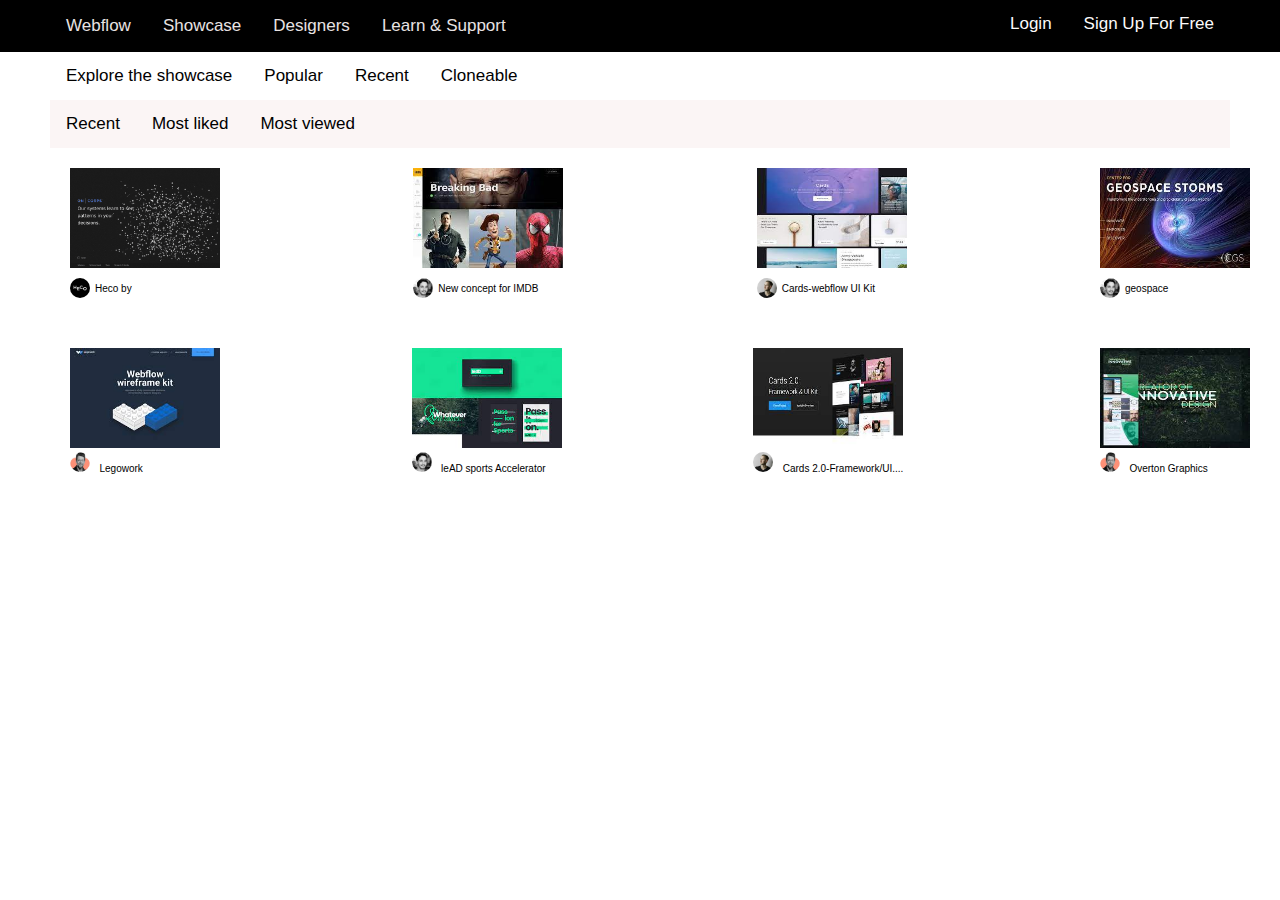
<file: 1st project/index.html>
<!DOCTYPE html>
<html lang="en">
<head>
    <meta charset="UTF-8">
    <meta name="viewport" content="width=device-width, initial-scale=1.0">
    <title>Document</title>
    <link rel="stylesheet" href="style.css">
</head>
<body>
    
<div class="conatiner">
  <div class="topnav">
    <a class="active" href="#Webflow"  >Webflow</a>
    <a href="#Showcase">Showcase</a>
    <a href="#Designers">Designers</a>
    <a href="#Learn & support">Learn & Support</a>      

<div class="form">
    <a href="#sign up for free">Sign Up For Free</a>
    <a class="active" href="#login">Login</a>
</div>
</div> 
<div class="top-container">
 
  

  <div class="showcase">
    <a class="active" href="#explore the showcase" >Explore the showcase</a>
    <a href="#popular">Popular</a>
    <a href="#Recent">Recent</a>
    <a href="#cloneable">Cloneable</a>      
  </div>


  <div class="middle">
    <a class="active" href="#Recent" >Recent</a>
    <a href="#most liked">Most liked</a>
    <a href="#most viewed">Most viewed</a>
        
  </div>

  <div class="image">
    <div class="image-icon">
    <img src="heko.png"/>
    <div class="test">
      <img src="hecko logo.png">
      <p>Heco by</p> 
    </div>
  </div>

  <div class="image-icon">
    <img src="IMDB.jpeg"/>
    <div class="test">
      <img src="geowork logo.jpeg">
      <p>New concept for IMDB</p> 
    </div>
  </div>

  <div class="image-icon">
    <img src="cards.jpeg" height="100px"/>
    <div class="test">
      <img src="cards logo.jpg"> 
      <p>Cards-webflow UI Kit</p>
    </div>
  </div>
  
  <div class="image-icon">
    <img src="geospace.jpeg" height="100px"/>
    <div class="test">
      <img src="geowork logo.jpeg"/> 
      <p>geospace</p>
    </div>
  </div>
       
  </div>
  
  

  <div class="image2">
    <div class="image-icon2">
      <img src="legowork.jpeg"/>
      <div class="test2">
        <img src="overton logo.jpeg" height="20px"/>
        <p1>Legowork</p1>
        </div>
    </div>

    <div class="image-icon2">
      <img src="lead.jpeg"/>
      <div class="test2">
        <img src="geowork logo.jpeg"/>
        <p1>leAD sports Accelerator</p1>
        </div>
    </div>

    <div class="image-icon2">
      <img src="cards 2.0.jpeg" height="100px"/>
      <div class="test2">
        <img src="cards logo.jpg"/>
        <p1>Cards 2.0-Framework/UI....</p1>
        </div>
    </div>

    <div class="image-icon2">
      <img src="overton.jpeg" height="100px"/>
      <div class="test2">
        <img src="overton logo.jpeg" height="20px"/>
        <p1>Overton Graphics</p1>
        </div>
    </div>
  
  
  
  </div> 
</div>  


</body>
</html>
</file>
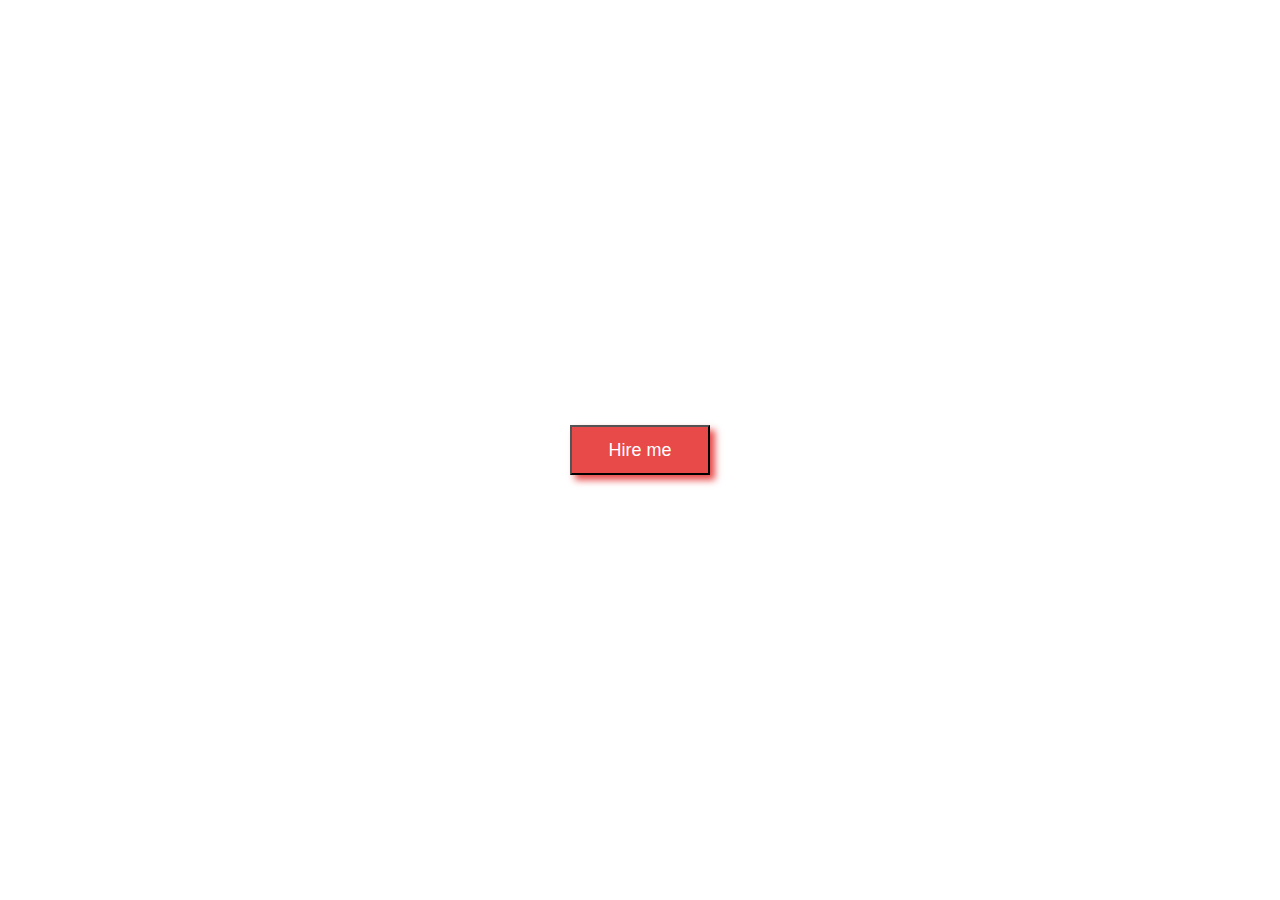
<file: Moderb Button/index.html>
<!DOCTYPE html>
<html lang="en">
<head>
    <meta charset="UTF-8">
    <meta name="viewport" content="width=device-width, initial-scale=1.0">
    <title>Modern Button</title>
    <link rel="stylesheet" href="style.css">
</head>
<body>
    <div id="wrapper">
        <button class="btn-pink">Hire me</button>
    </div>
</body>
</html>
</file>
<file: 1st project/style.css>
body {
    width: 100%;
    margin: 0;
    font-family: Arial, Helvetica, sans-serif;
  }
  
  .topnav {
    overflow: hidden;
    background-color:black;
    padding: 0 50px;
    
  }
  

  .topnav a {
    float: left;
    color: #e8e3e3;
    text-align: center;
    padding: 16px 16px;
    text-decoration: none;
    font-size: 17px;
  }
  
  .topnav a:hover {
    background-color: #f49494;
    color: black;
  
  }
  .image, .image2{
    display: flex;
    justify-content: space-between;
    width: 100%;
    margin: 0 auto;
    padding: 20px;
  }
  .image .image-icon img, .image2 img{
    width: 150px;
  }
 .top-container  .image .image-icon .test img{
    border-radius: 50%;
    width: 20px;
  }
  p{
    font-size: 10px;
    padding: 5px;
    margin-top: 0px;
  }
  .top-container  .image2 .image-icon2 .test2 img{
    border-radius: 50%;
    width: 20px;
  }
  p1{
    font-size: 10px;
    padding: 5px;
    margin-top: 0px;
    text-align: 10px right;
    
  }
  
  .form {
    overflow: hidden;
    background-color: #000;
  }
  .form a {
    float: right;
    color: #fcfafa;
    text-align: center;
    padding: 14px 16px;
    text-decoration: none;
    font-size: 17px;
  }
  .form a:hover{
    background-color: #f49494;
    color: black;

  }
  .showcase {
    overflow: hidden;
    background-color:white
  }
  .showcase a {
    float: left;
    color: #010000;
    text-align: center;
    padding: 14px 16px;
    text-decoration: none;
    font-size: 17px;
  }
  .showcase a:hover{
    background-color: #f49494;
    color: black;
  }
  .middle {
    overflow: hidden;
    background-color: #fbf5f5;
  }
  .middle a {
    float: left;
    color: #000000;
    text-align: center;
    padding: 14px 16px;
    text-decoration: none;
    font-size: 17px;
  }
  .middle a:hover{
    background-color:#f49494 ;
    color: black;
  }
  
  .conatiner{
    max-width: 1280px ;
    margin: 0 auto;
  }
  /* .image2{
    display: flex;
    justify-content: center;
    align-items: center;
  margin: 70px;
  
  } */
  .top-container{
    padding: 0 50px; 
  }

  .image2 .image{    
   height: 250px;
   width: 300px;
   position:fixed;
  }
 /* footer{
    position: absolute;
    bottom: 0;
    left: 0;
  }*/
  
.test{
  display: flex;
    flex-direction: row;
    height: 20px;
    padding: 10px 0;
    width: 100%;
    border-radius: 50%;
    align-items: left;

  
 
  }
  .image-icon{
    display: flex;
    flex-direction: column;
  }
  .top-container  .image .image-icon .test2 img{
    border-radius: 50%;
    width: 20px;
  }
</file>
<file: Moderb Button/style.css>
*{
    margin: 0;
    padding: 0;
    box-sizing: border-box;
}

#wrapper{
    height: 100vh;
    width: 100vw;
    display: flex;
    justify-content: center;
    align-items: center;
}
.btn-pink{
    background-color: #e84949;
    padding:0.8rem 2.3rem ;
    color: white;
    font-size: 18px;
    box-shadow: 5px 5px 7px 0px #e84949;
    position: relative;


}

.btn-pink::before{
    content: "";
    background-color: #1f1f1f;
    position: absolute;
    top: 0;
    left: 0;
    bottom: 0;
    right: 0;
    transform: scaleX(0);
    transition: all 1s;
    transform-origin: left;
    z-index: -1;
    
}
.btn-pink:hover{
   background-color: black;
   transform: scaleX(1);
   z-index: 1;
  
}
</file>
